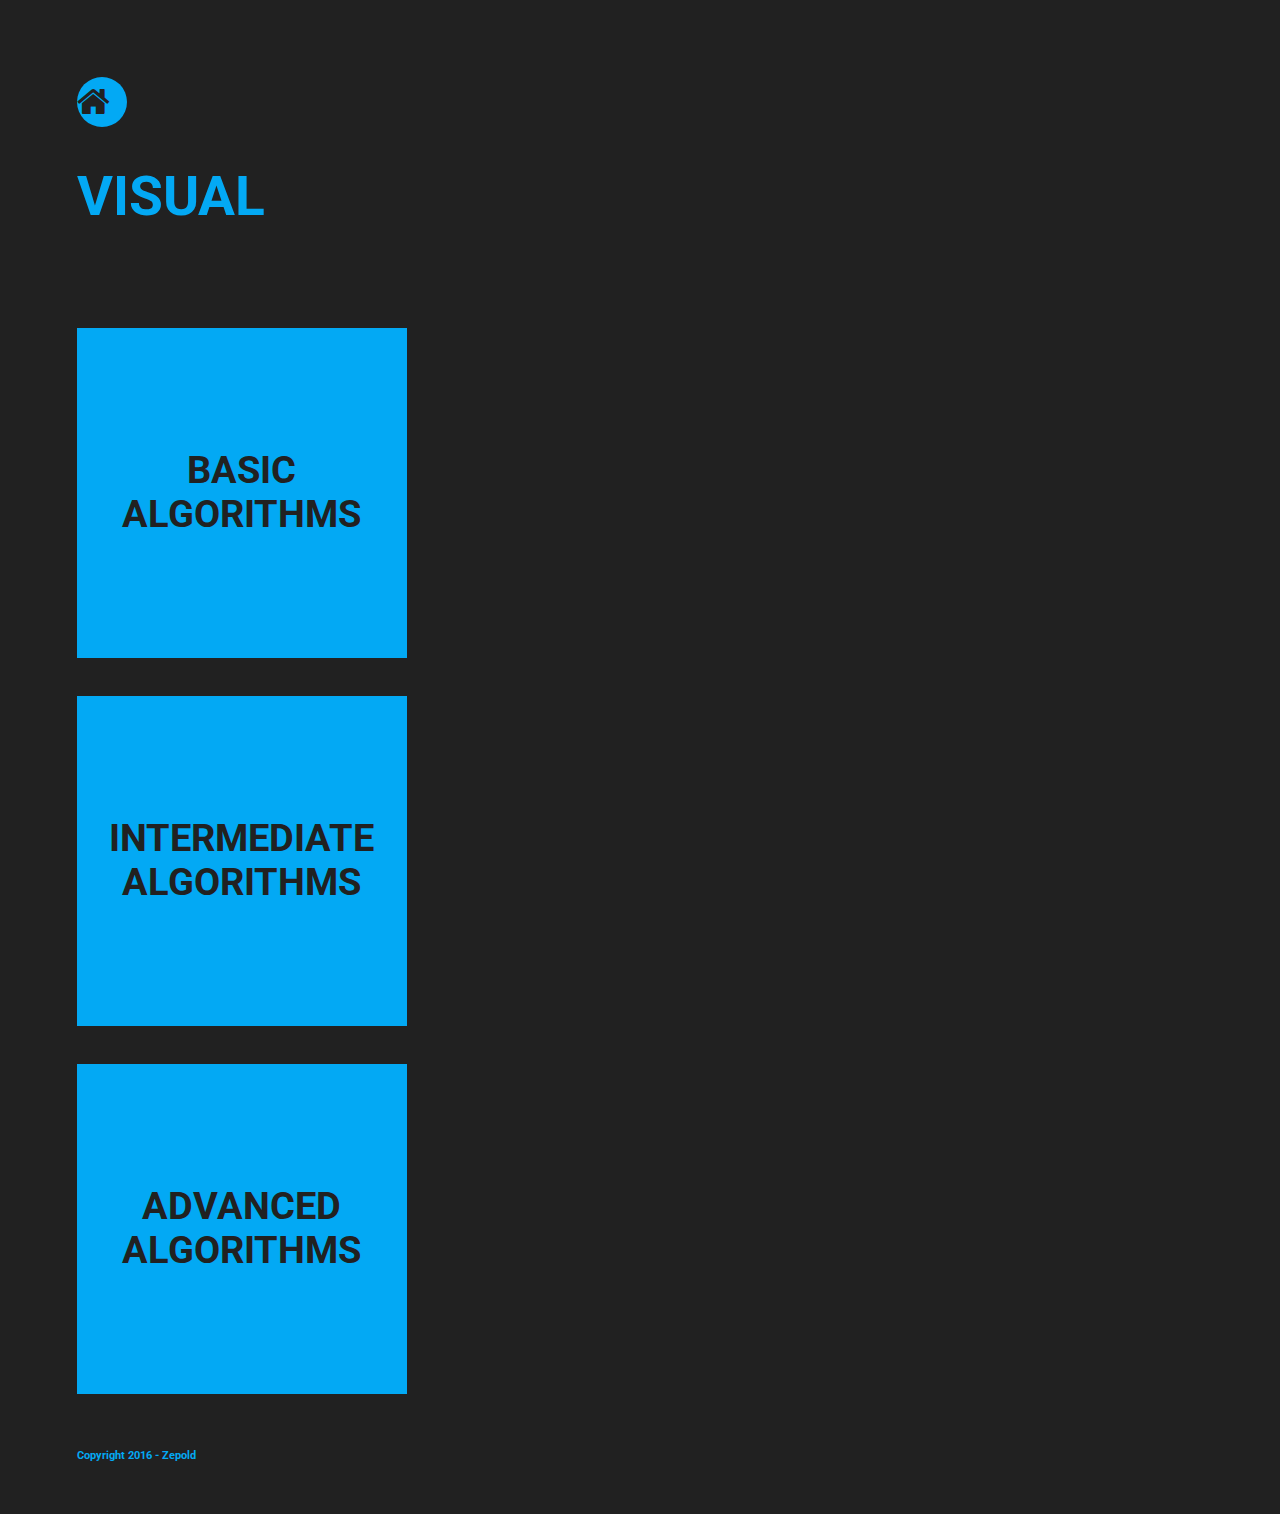
<file: index.html>
<!DOCTYPE html>
<html>
  <head>
    <meta charset="utf-8">
    <title>Visual FreeCodeCamp challanges</title>
    <link rel="stylesheet" href="assets/css/normalize.css">
    <link rel="stylesheet" href="https://maxcdn.bootstrapcdn.com/bootstrap/3.3.6/css/bootstrap.min.css" integrity="sha384-1q8mTJOASx8j1Au+a5WDVnPi2lkFfwwEAa8hDDdjZlpLegxhjVME1fgjWPGmkzs7" crossorigin="anonymous">
    <link rel="stylesheet" href="assets/css/font-awesome.min.css">
    <link rel="stylesheet" href="assets/css/master.css">
    <script src="https://ajax.googleapis.com/ajax/libs/jquery/1.12.4/jquery.min.js"></script>
    <script src="https://maxcdn.bootstrapcdn.com/bootstrap/3.3.6/js/bootstrap.min.js" integrity="sha384-0mSbJDEHialfmuBBQP6A4Qrprq5OVfW37PRR3j5ELqxss1yVqOtnepnHVP9aJ7xS" crossorigin="anonymous"></script>
    <script src="assets/js/main.js"></script>
  </head>
  <body>
    <div class="container-fluid">
      <div class="row">
        <div class="col-sm-1 col-md-1">
          <div class="col-sm-1 col-md-1">
            <a href="index.html">
              <div class="homeIconBtn text-center">
                <i class="fa fa-home homeIcon"></i>
              </div>
            </a>
          </div>
        </div>
      </div> <!-- First Row -->
      <div class="row-fluid">
        <h1 id="homepageTitle" class="text-center">VISUAL</h1>
        <div class="col-sm-4 col-md-4">
          <div class="catagory-card center-block">
            <a href="BasicAlgorithm/BasicIndex.html">
              <p class="cardTitle">BASIC<br>ALGORITHMS</p>
            <a/>
          </div>
        </div>
        <div class="col-sm-4 col-md-4">
          <div class="catagory-card center-block">
            <a href="IntermediateAlgorithm/IntermediateIndex.html">
              <p class="cardTitle">INTERMEDIATE<br>ALGORITHMS</p>
            </a>
          </div>
        </div>
        <div class="col-sm-4 col-md-4">
          <div class="catagory-card center-block">
            <a href="AdvancedAlgorithm/AdvancedIndex.html">
              <p class="cardTitle">ADVANCED<br>ALGORITHMS</p>
            </a>
          </div>
        </div>
      </div> <!-- Second Row -->
      <h6 class="text-center cpywrt">Copyright 2016 - Zepold</h6>
    </div> <!-- Container -->
  </body>
</html>
</file>
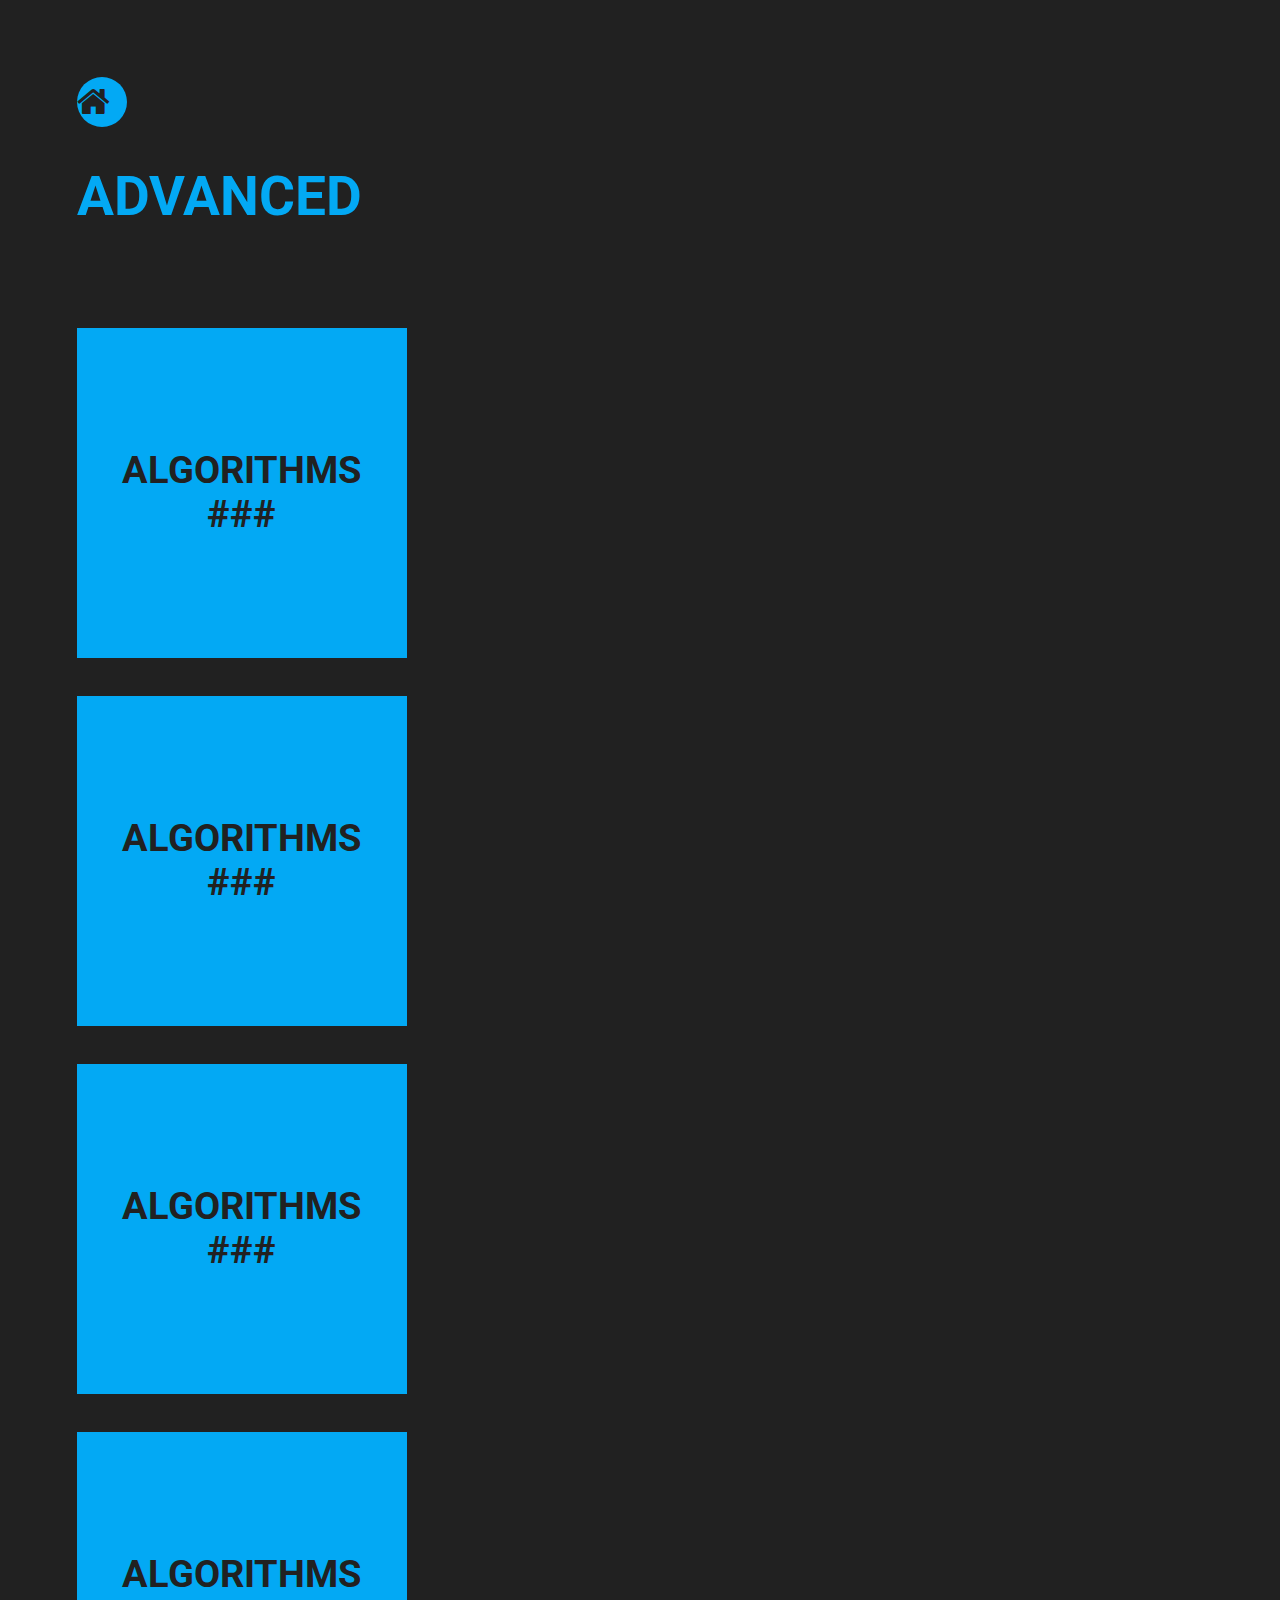
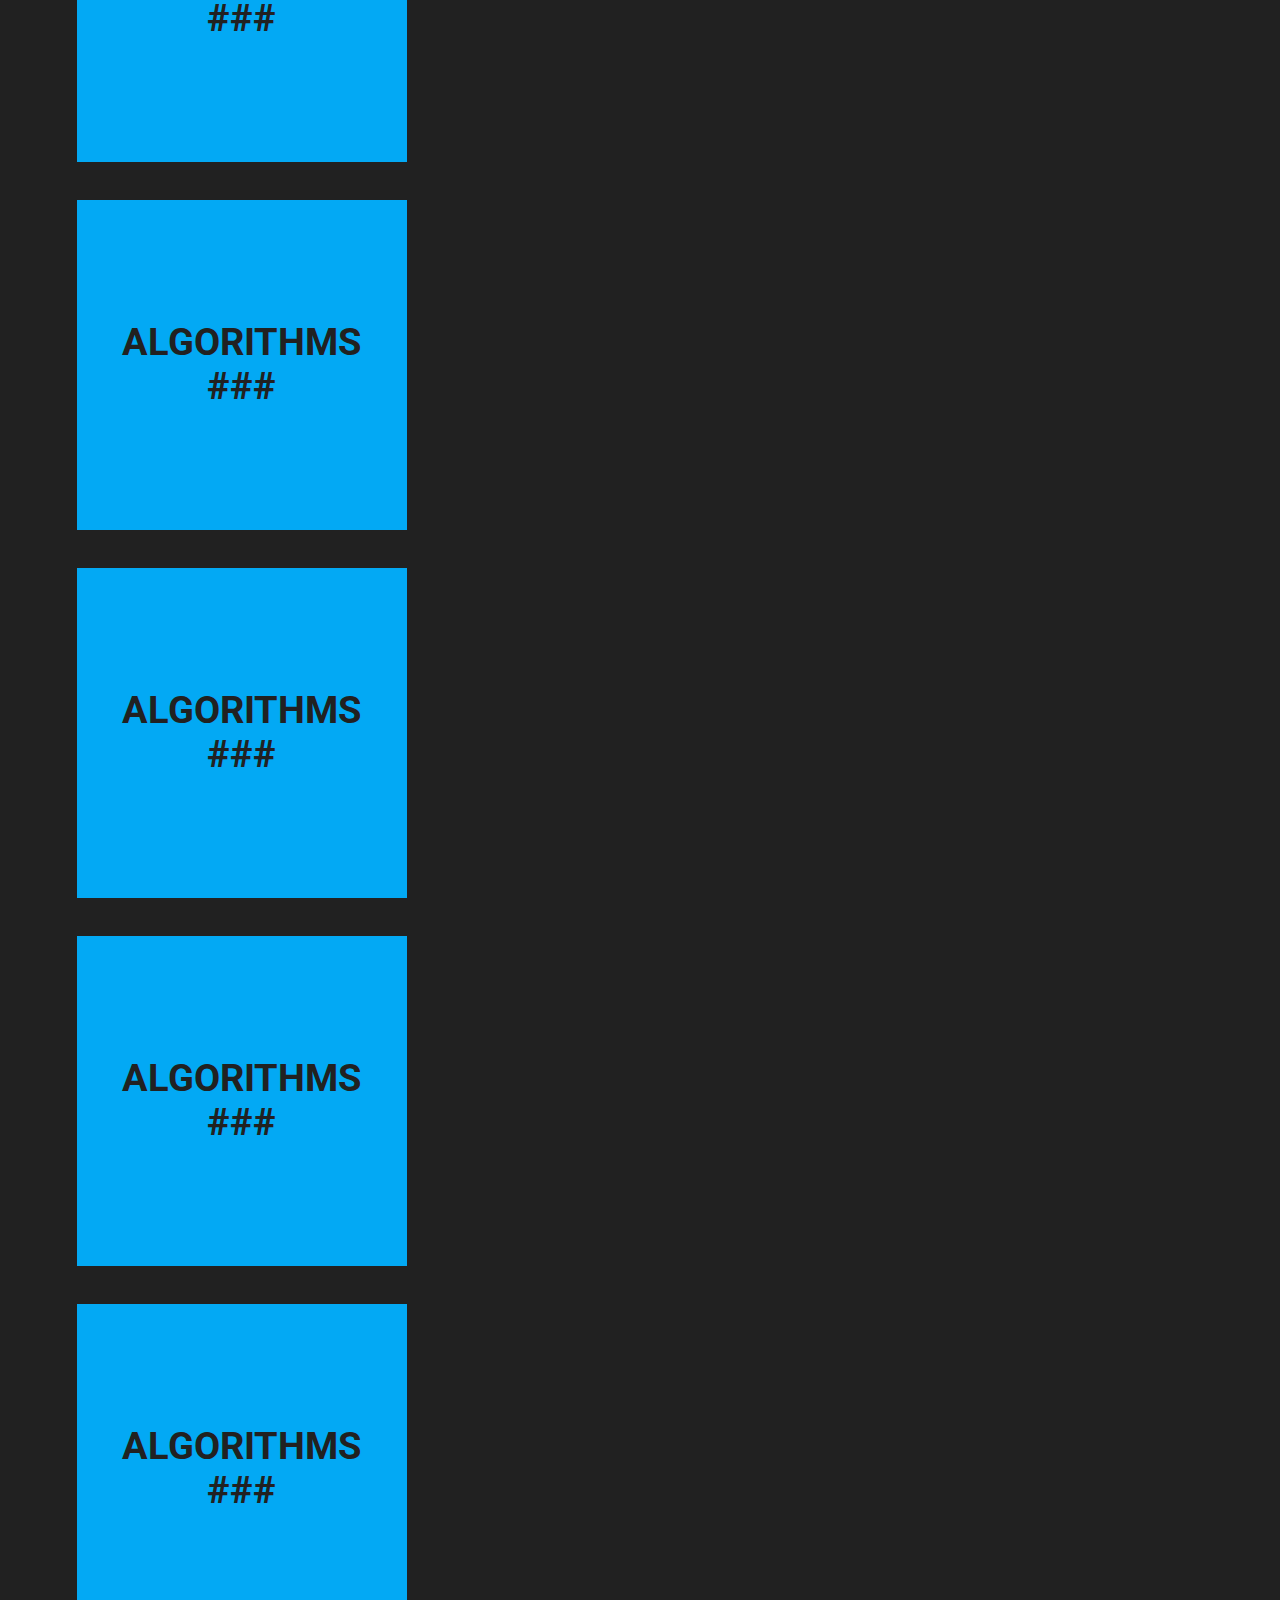
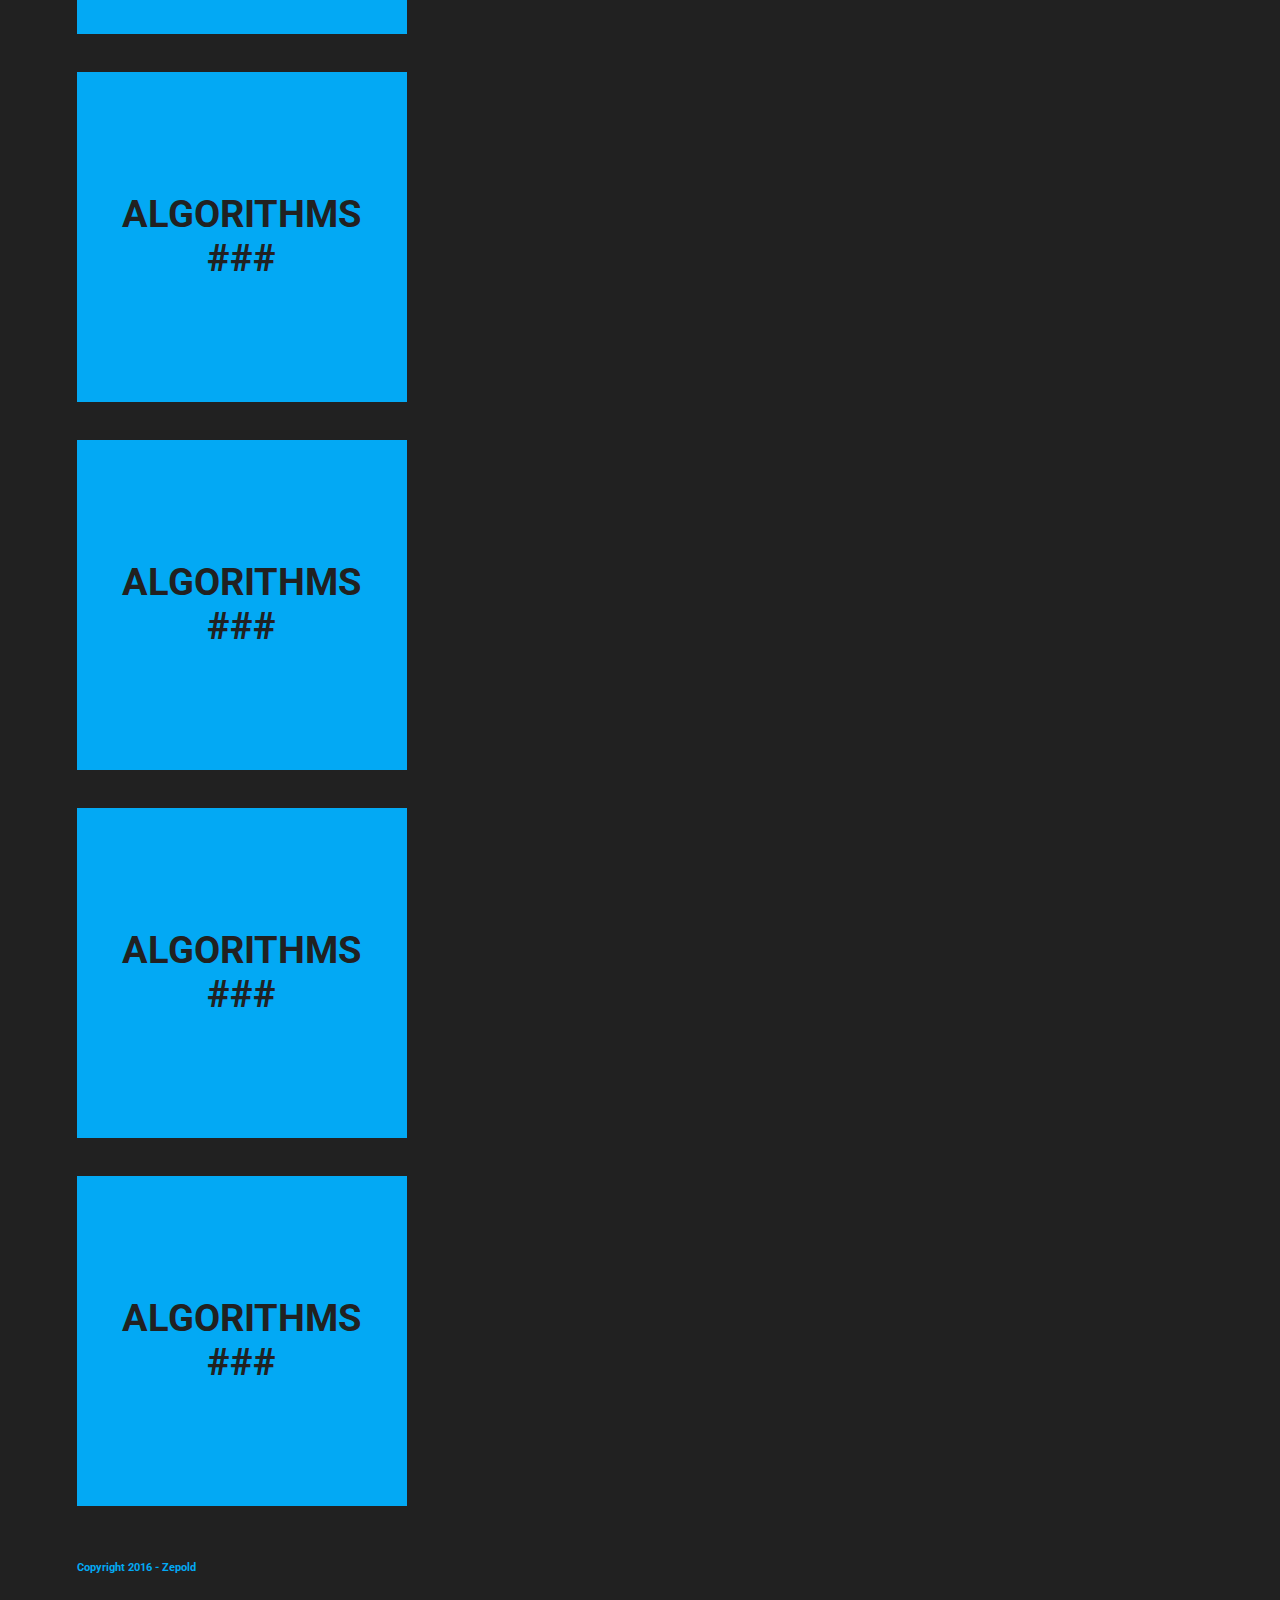
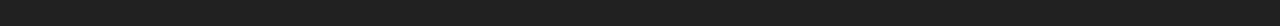
<file: AdvancedAlgorithm/AdvancedIndex.html>
<!DOCTYPE html>
<html>
  <head>
    <meta charset="utf-8">
    <title>Visual FreeCodeCamp challanges</title>
    <link rel="stylesheet" href="../assets/css/normalize.css">
    <link rel="stylesheet" href="https://maxcdn.bootstrapcdn.com/bootstrap/3.3.6/css/bootstrap.min.css" integrity="sha384-1q8mTJOASx8j1Au+a5WDVnPi2lkFfwwEAa8hDDdjZlpLegxhjVME1fgjWPGmkzs7" crossorigin="anonymous">
    <link rel="stylesheet" href="../assets/css/font-awesome.min.css">
    <link rel="stylesheet" href="../assets/css/master.css">
    <script src="https://ajax.googleapis.com/ajax/libs/jquery/1.12.4/jquery.min.js"></script>
    <script src="https://maxcdn.bootstrapcdn.com/bootstrap/3.3.6/js/bootstrap.min.js" integrity="sha384-0mSbJDEHialfmuBBQP6A4Qrprq5OVfW37PRR3j5ELqxss1yVqOtnepnHVP9aJ7xS" crossorigin="anonymous"></script>
    <script src="../assets/js/main.js"></script>
  </head>
  <body>
    <div class="container-fluid">
      <div class="row">
        <div class="col-md-1">
          <div class="col-md-1">
            <a href="../index.html">
              <div class="homeIconBtn text-center">
                <i class="fa fa-home homeIcon"></i>
              </div>
            </a>
          </div>
        </div>
      </div> <!-- First Row -->

      <div class="row-fluid">
        <h1 id="homepageTitle" class="text-center">ADVANCED</h1>
        <div class="col-sm-4 col-md-4">
          <div class="catagory-card center-block">
            <a href="BasicAlgorithm/BasicIndex.html">
              <p class="cardTitle">ALGORITHMS<br>###</p>
            </a>
          </div>
        </div>
        <div class="col-sm-4 col-md-4">
          <div class="catagory-card center-block">
            <a href="BasicAlgorithm/BasicIndex.html">
              <p class="cardTitle">ALGORITHMS<br>###</p>
            </a>
          </div>
        </div>
        <div class="col-sm-4 col-md-4">
          <div class="catagory-card center-block">
            <a href="BasicAlgorithm/BasicIndex.html">
              <p class="cardTitle">ALGORITHMS<br>###</p>
            </a>
          </div>
        </div>
        <div class="col-sm-4 col-md-4">
          <div class="catagory-card center-block">
            <a href="BasicAlgorithm/BasicIndex.html">
              <p class="cardTitle">ALGORITHMS<br>###</p>
            </a>
          </div>
        </div>
        <div class="col-sm-4 col-md-4">
          <div class="catagory-card center-block">
            <a href="BasicAlgorithm/BasicIndex.html">
              <p class="cardTitle">ALGORITHMS<br>###</p>
            </a>
          </div>
        </div>
        <div class="col-sm-4 col-md-4">
          <div class="catagory-card center-block">
            <a href="BasicAlgorithm/BasicIndex.html">
              <p class="cardTitle">ALGORITHMS<br>###</p>
            </a>
          </div>
        </div>
        <div class="col-sm-4 col-md-4">
          <div class="catagory-card center-block">
            <a href="BasicAlgorithm/BasicIndex.html">
              <p class="cardTitle">ALGORITHMS<br>###</p>
            </a>
          </div>
        </div>
        <div class="col-sm-4 col-md-4">
          <div class="catagory-card center-block">
            <a href="BasicAlgorithm/BasicIndex.html">
              <p class="cardTitle">ALGORITHMS<br>###</p>
            </a>
          </div>
        </div>
        <div class="col-sm-4 col-md-4">
          <div class="catagory-card center-block">
            <a href="BasicAlgorithm/BasicIndex.html">
              <p class="cardTitle">ALGORITHMS<br>###</p>
            </a>
          </div>
        </div>
        <div class="col-sm-4 col-md-4">
          <div class="catagory-card center-block">
            <a href="BasicAlgorithm/BasicIndex.html">
              <p class="cardTitle">ALGORITHMS<br>###</p>
            </a>
          </div>
        </div>
        <div class="col-sm-4 col-md-4">
          <div class="catagory-card center-block">
            <a href="BasicAlgorithm/BasicIndex.html">
              <p class="cardTitle">ALGORITHMS<br>###</p>
            </a>
          </div>
        </div>
        <div class="col-sm-4 col-md-4">
          <div class="catagory-card center-block">
            <a href="BasicAlgorithm/BasicIndex.html">
              <p class="cardTitle">ALGORITHMS<br>###</p>
            </a>
          </div>
        </div>
      </div> <!-- Second Row -->
      <h6 class="text-center cpywrt">Copyright 2016 - Zepold</h6>
    </div> <!-- Container -->
  </body>
</html>
</file>
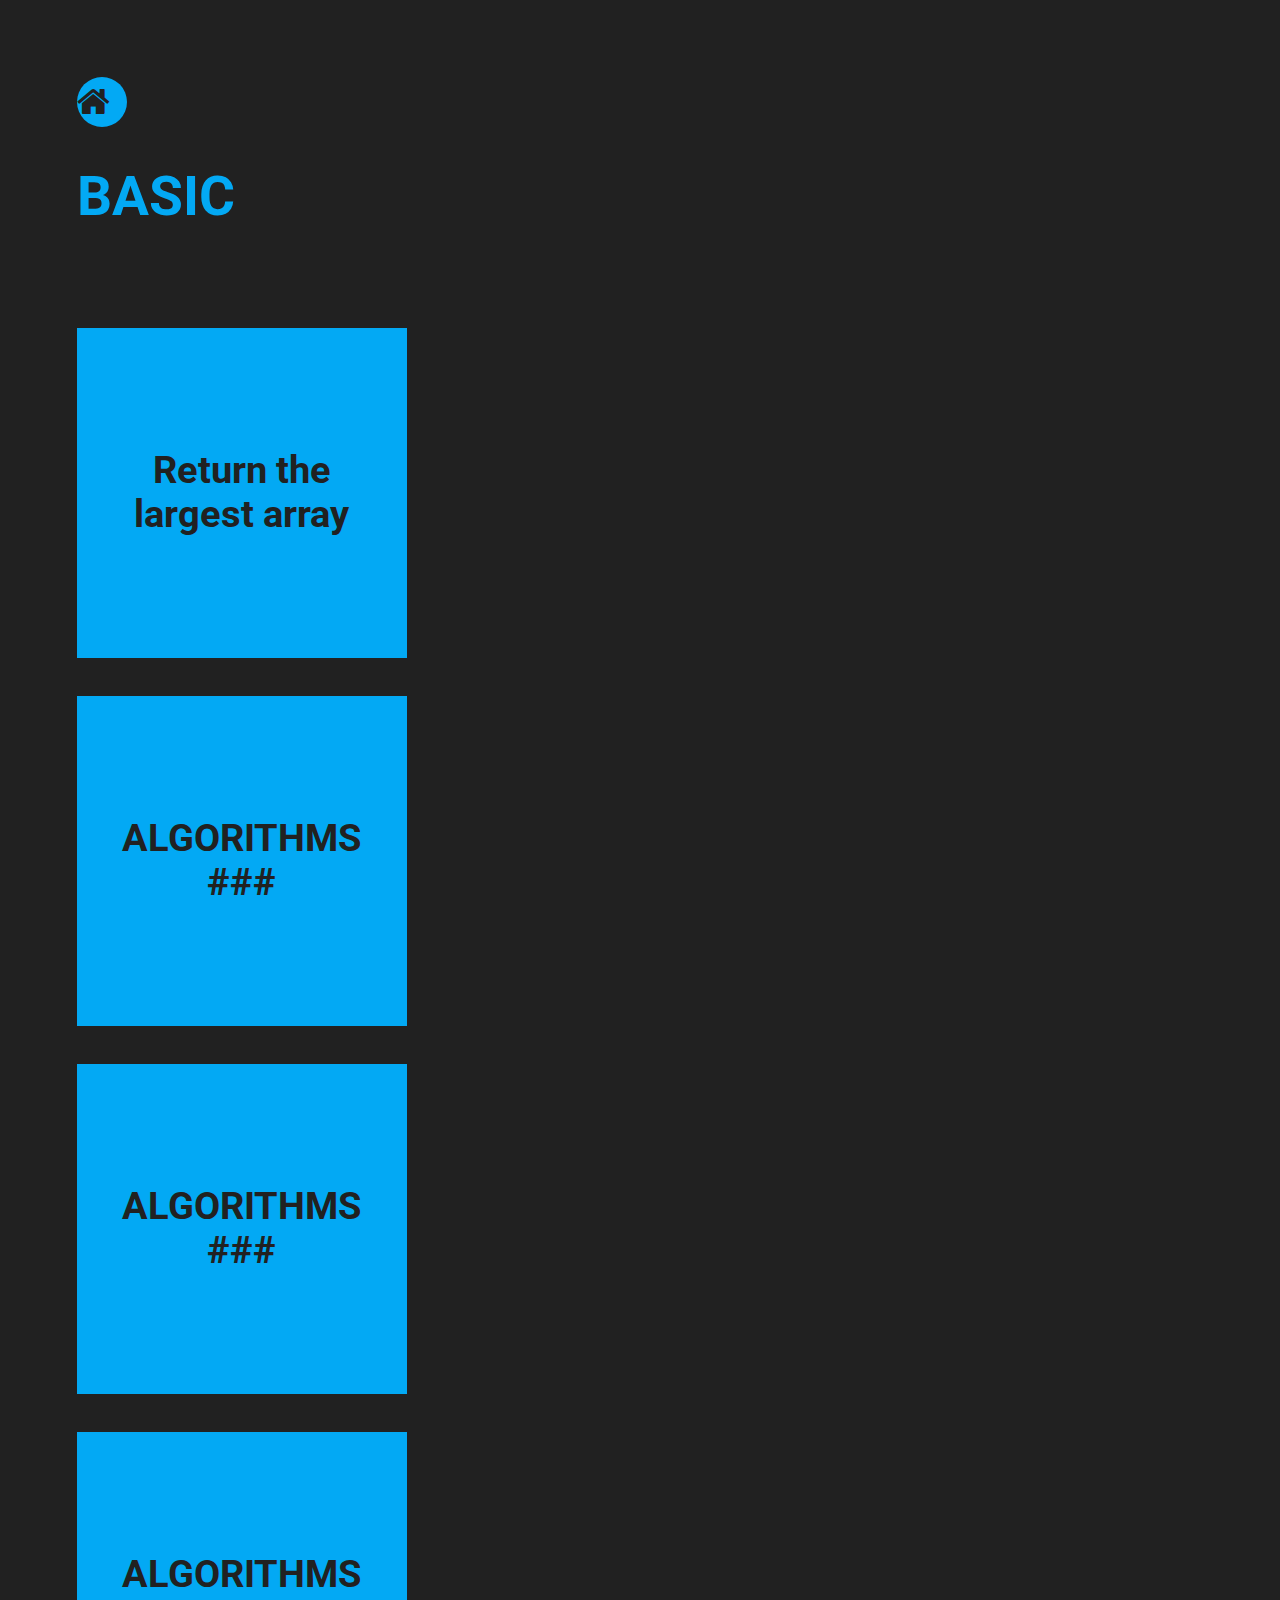
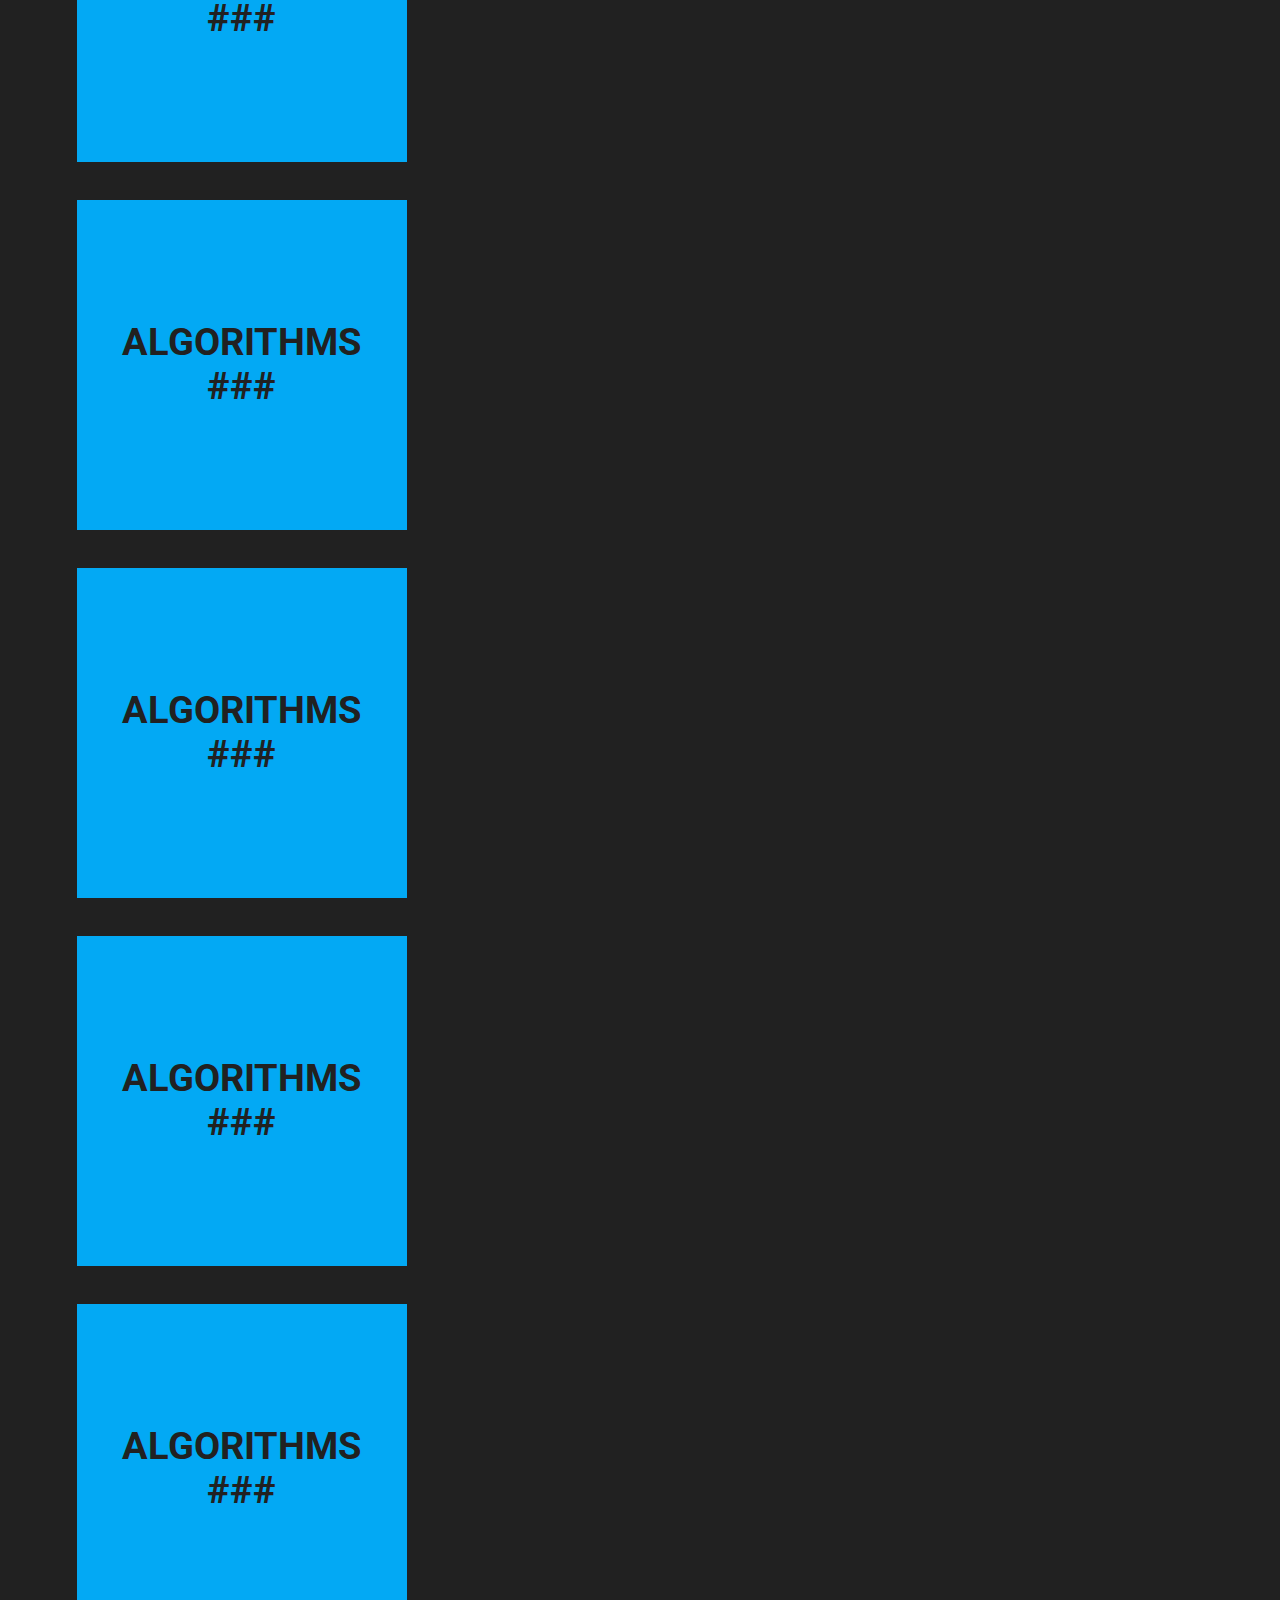
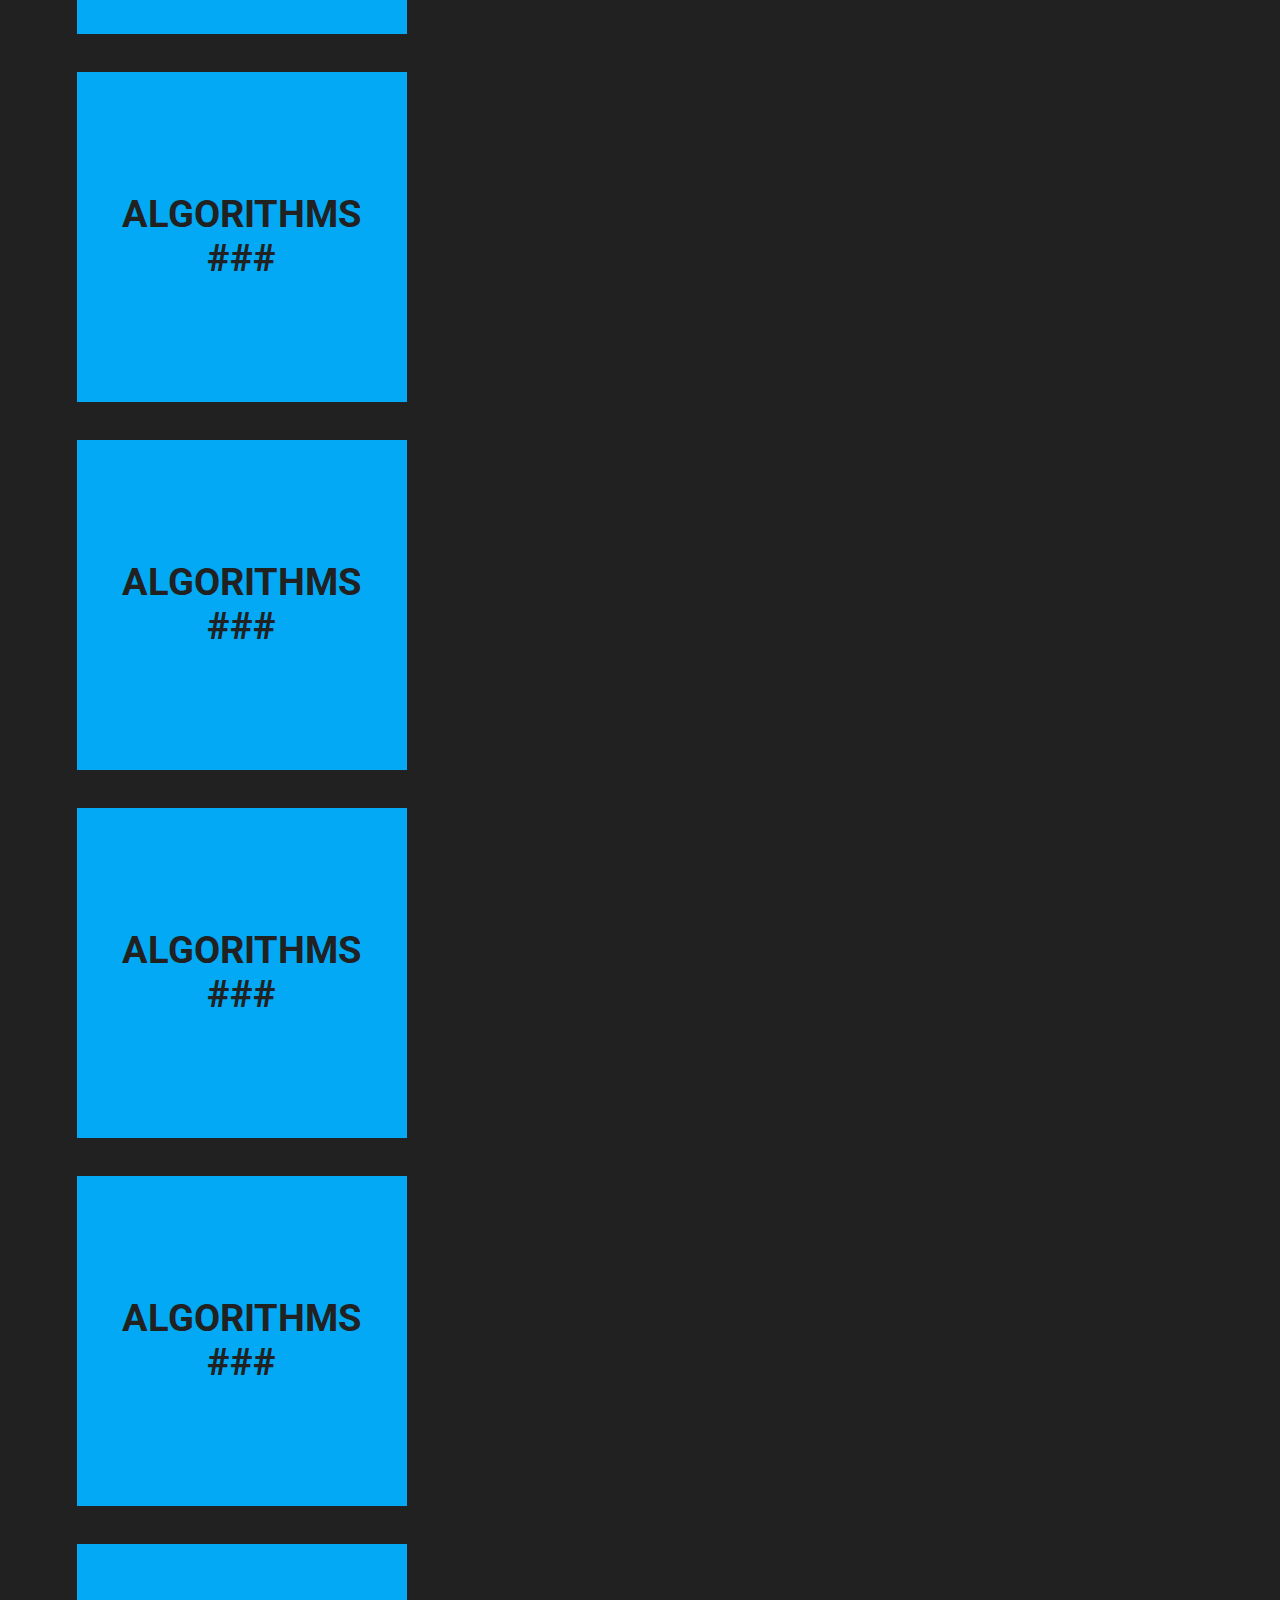
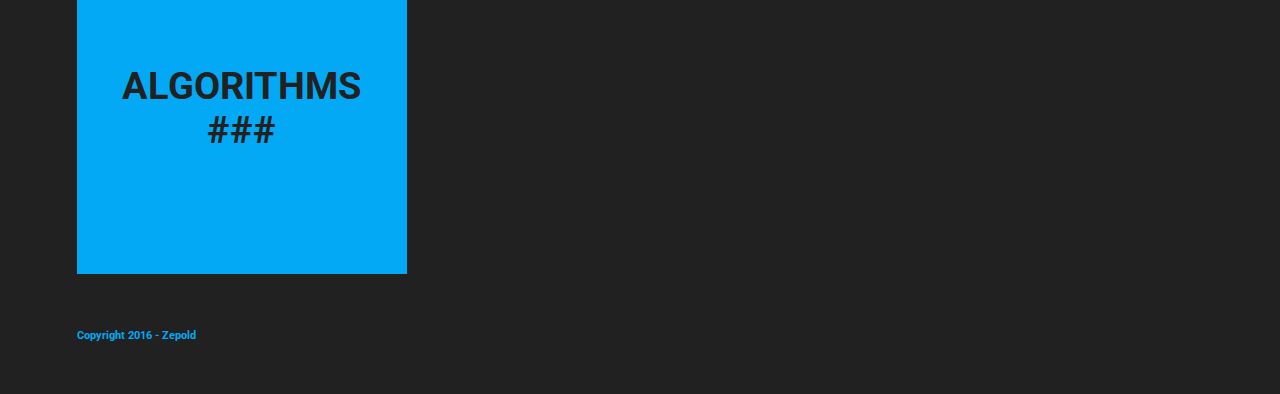
<file: BasicAlgorithm/BasicIndex.html>
<!DOCTYPE html>
<html>
  <head>
    <meta charset="utf-8">
    <title>Visual FreeCodeCamp challanges</title>
    <link rel="stylesheet" href="../assets/css/normalize.css">
    <link rel="stylesheet" href="https://maxcdn.bootstrapcdn.com/bootstrap/3.3.6/css/bootstrap.min.css" integrity="sha384-1q8mTJOASx8j1Au+a5WDVnPi2lkFfwwEAa8hDDdjZlpLegxhjVME1fgjWPGmkzs7" crossorigin="anonymous">
    <link rel="stylesheet" href="../assets/css/font-awesome.min.css">
    <link rel="stylesheet" href="../assets/css/master.css">
    <script src="https://ajax.googleapis.com/ajax/libs/jquery/1.12.4/jquery.min.js"></script>
    <script src="https://maxcdn.bootstrapcdn.com/bootstrap/3.3.6/js/bootstrap.min.js" integrity="sha384-0mSbJDEHialfmuBBQP6A4Qrprq5OVfW37PRR3j5ELqxss1yVqOtnepnHVP9aJ7xS" crossorigin="anonymous"></script>
    <script src="../assets/js/main.js"></script>
  </head>
  <body>
    <div class="container-fluid">
      <div class="row">
        <div class="col-md-1">
          <div class="col-md-1">
            <a href="../index.html">
              <div class="homeIconBtn text-center">
                <i class="fa fa-home homeIcon"></i>
              </div>
            </a>
          </div>
        </div>
      </div> <!-- First Row -->

      <div class="row-fluid">
        <h1 id="homepageTitle" class="text-center">BASIC</h1>
        <div class="col-sm-4 col-md-4">
          <div class="catagory-card center-block">
            <a href="ArrayReturnLargest/arrayreturnlargest.html">
              <p class="cardTitle">Return the<br>largest array</p>
            </a>
          </div>
        </div>
        <div class="col-sm-4 col-md-4">
          <div class="catagory-card center-block">
            <a href="BasicAlgorithm/BasicIndex.html">
              <p class="cardTitle">ALGORITHMS<br>###</p>
            </a>
          </div>
        </div>
        <div class="col-sm-4 col-md-4">
          <div class="catagory-card center-block">
            <a href="BasicAlgorithm/BasicIndex.html">
              <p class="cardTitle">ALGORITHMS<br>###</p>
            </a>
          </div>
        </div>
        <div class="col-sm-4 col-md-4">
          <div class="catagory-card center-block">
            <a href="BasicAlgorithm/BasicIndex.html">
              <p class="cardTitle">ALGORITHMS<br>###</p>
            </a>
          </div>
        </div>
        <div class="col-sm-4 col-md-4">
          <div class="catagory-card center-block">
            <a href="BasicAlgorithm/BasicIndex.html">
              <p class="cardTitle">ALGORITHMS<br>###</p>
            </a>
          </div>
        </div>
        <div class="col-sm-4 col-md-4">
          <div class="catagory-card center-block">
            <a href="BasicAlgorithm/BasicIndex.html">
              <p class="cardTitle">ALGORITHMS<br>###</p>
            </a>
          </div>
        </div>
        <div class="col-sm-4 col-md-4">
          <div class="catagory-card center-block">
            <a href="BasicAlgorithm/BasicIndex.html">
              <p class="cardTitle">ALGORITHMS<br>###</p>
            </a>
          </div>
        </div>
        <div class="col-sm-4 col-md-4">
          <div class="catagory-card center-block">
            <a href="BasicAlgorithm/BasicIndex.html">
              <p class="cardTitle">ALGORITHMS<br>###</p>
            </a>
          </div>
        </div>
        <div class="col-sm-4 col-md-4">
          <div class="catagory-card center-block">
            <a href="BasicAlgorithm/BasicIndex.html">
              <p class="cardTitle">ALGORITHMS<br>###</p>
            </a>
          </div>
        </div>
        <div class="col-sm-4 col-md-4">
          <div class="catagory-card center-block">
            <a href="BasicAlgorithm/BasicIndex.html">
              <p class="cardTitle">ALGORITHMS<br>###</p>
            </a>
          </div>
        </div>
        <div class="col-sm-4 col-md-4">
          <div class="catagory-card center-block">
            <a href="BasicAlgorithm/BasicIndex.html">
              <p class="cardTitle">ALGORITHMS<br>###</p>
            </a>
          </div>
        </div>
        <div class="col-sm-4 col-md-4">
          <div class="catagory-card center-block">
            <a href="BasicAlgorithm/BasicIndex.html">
              <p class="cardTitle">ALGORITHMS<br>###</p>
            </a>
          </div>
        </div>
        <div class="col-sm-12 col-md-12">
          <div class="catagory-card center-block">
            <a href="BasicAlgorithm/BasicIndex.html">
              <p class="cardTitle">ALGORITHMS<br>###</p>
            </a>
          </div>
        </div>
      </div> <!-- Second Row -->
      <h6 class="text-center cpywrt">Copyright 2016 - Zepold</h6>
    </div> <!-- Container -->
  </body>
</html>
</file>
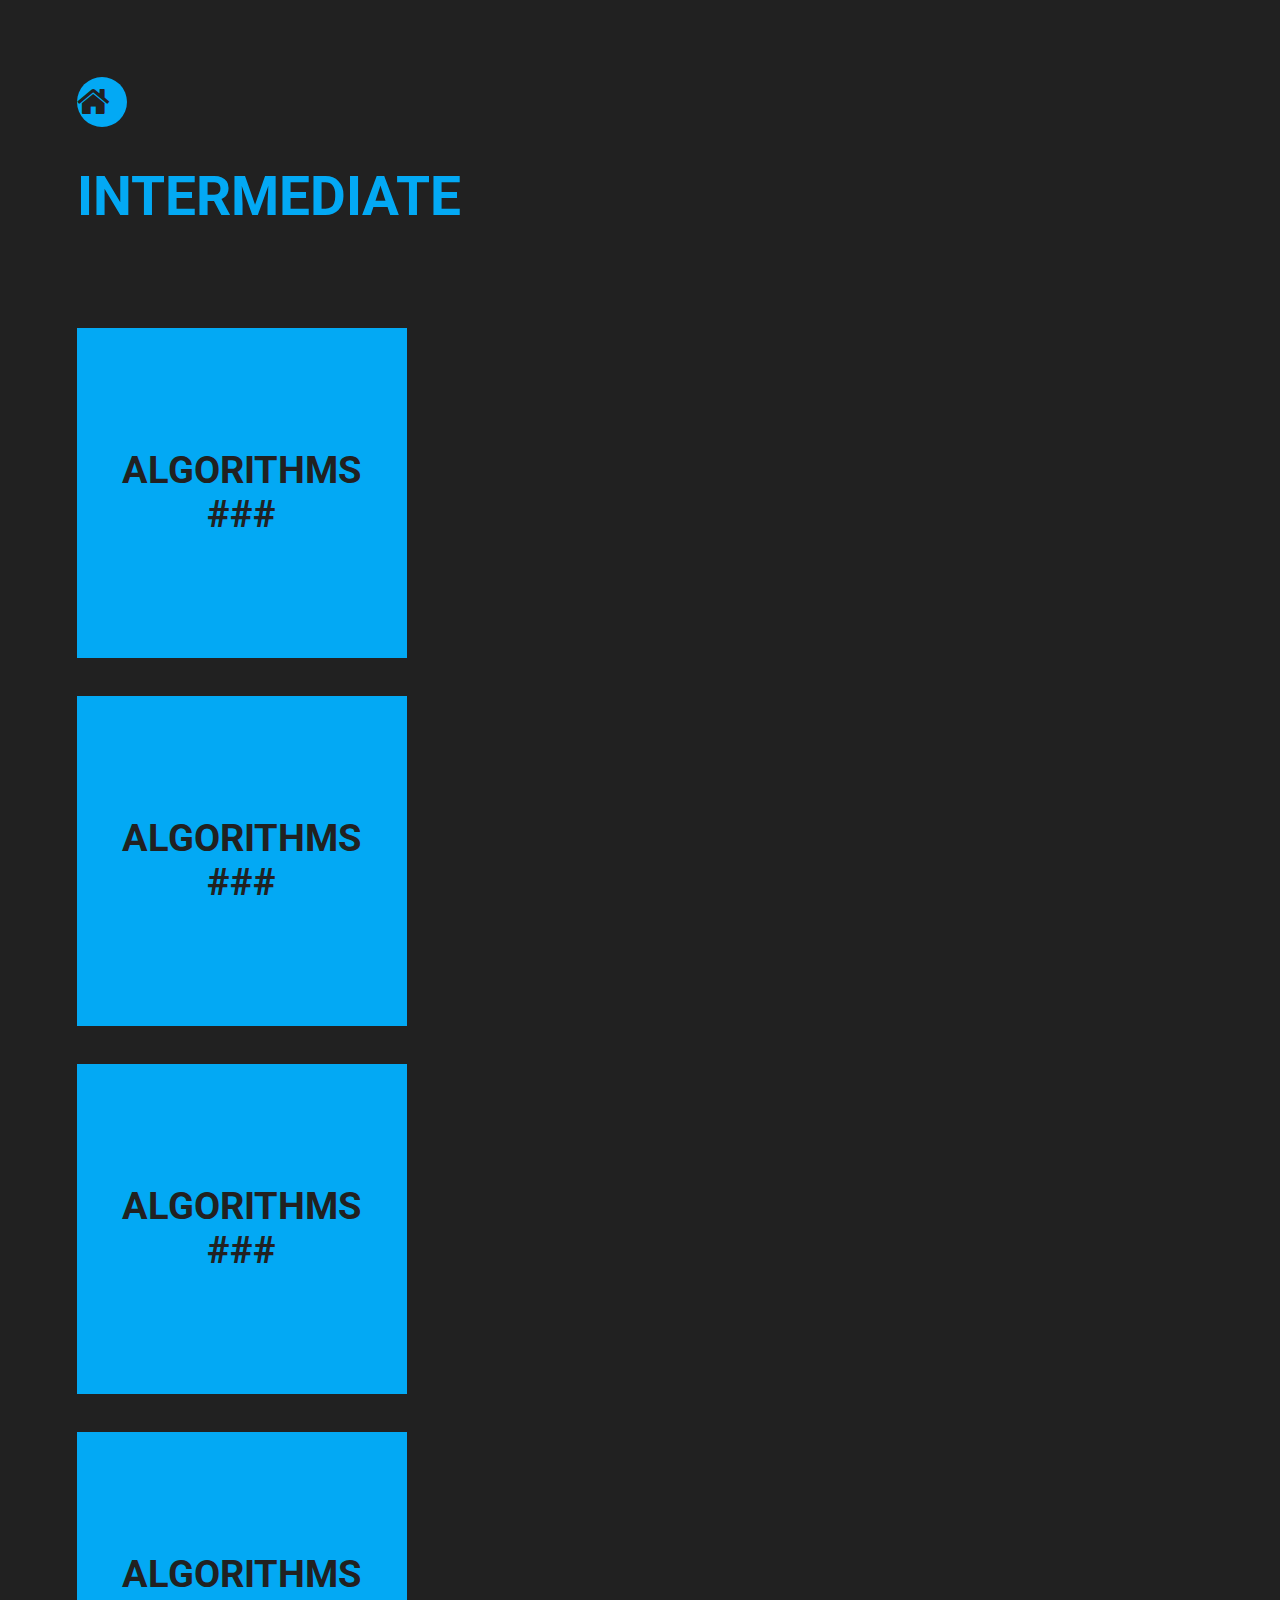
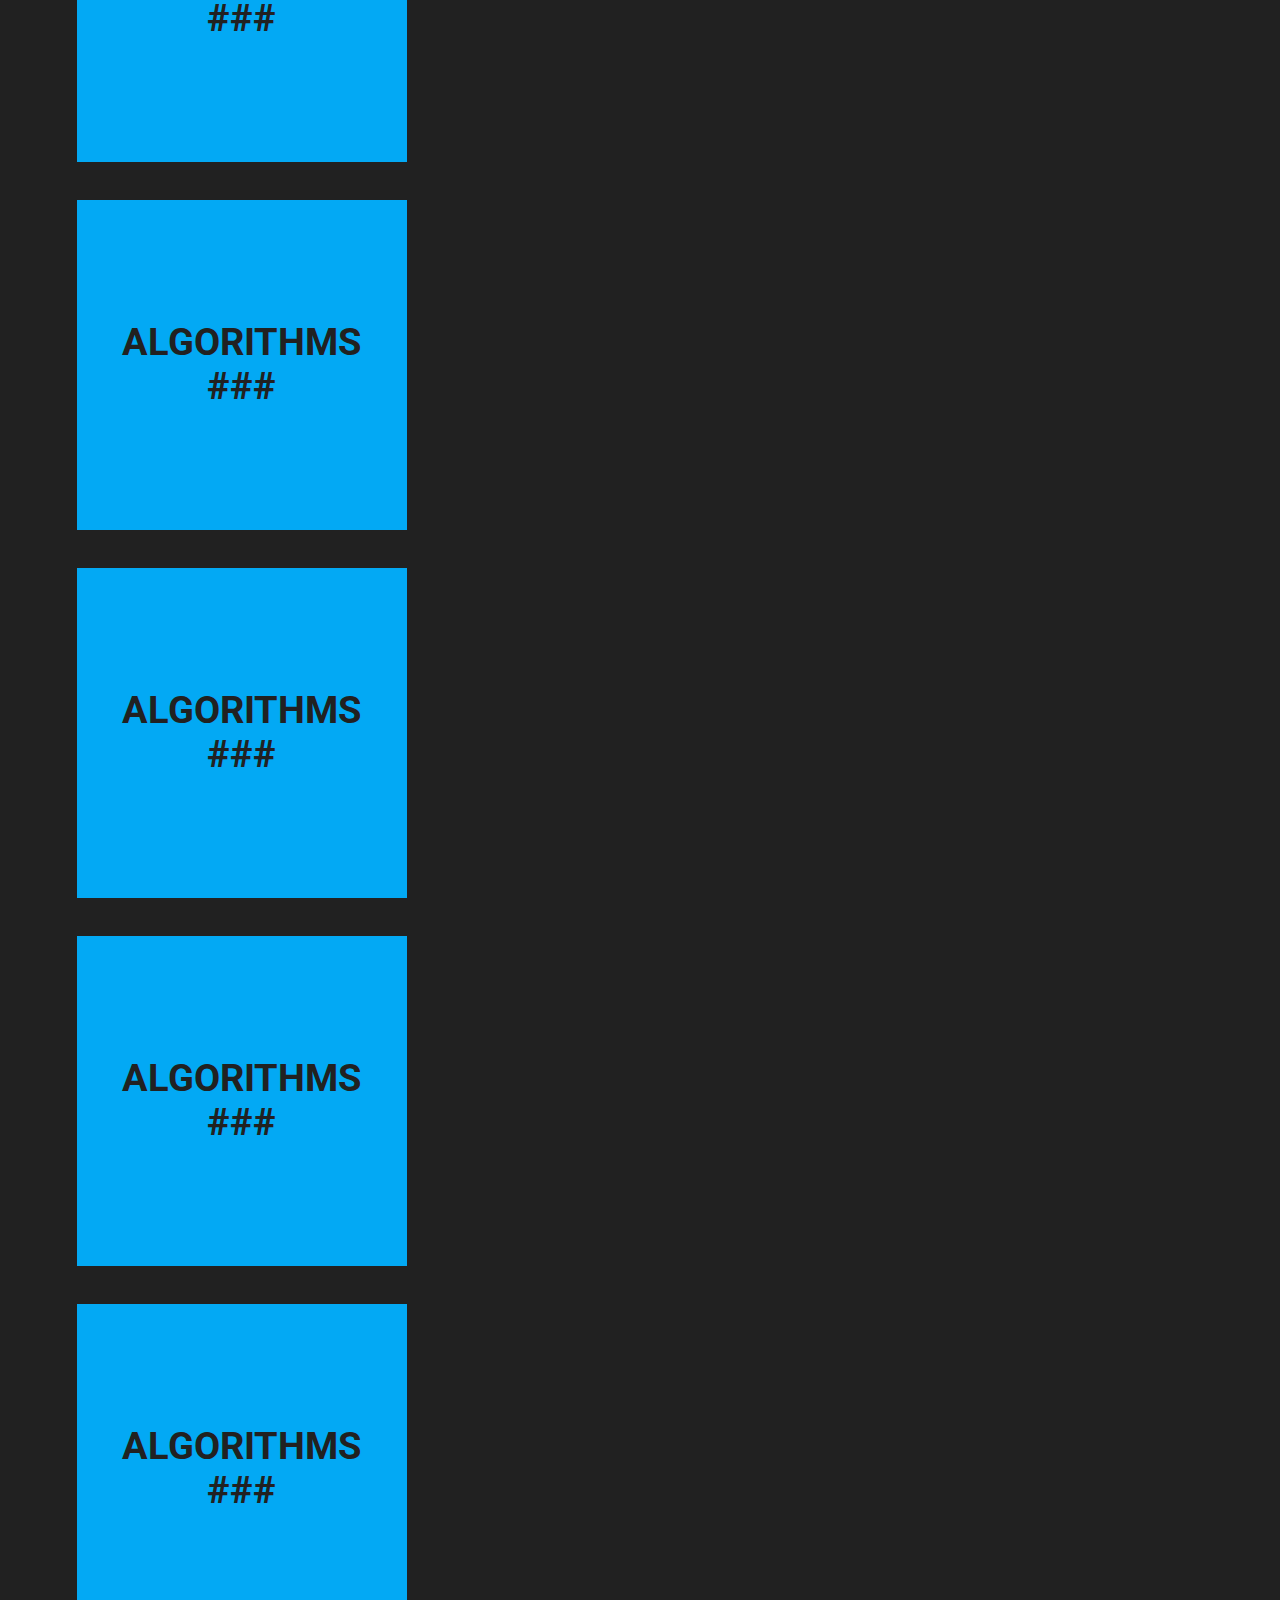
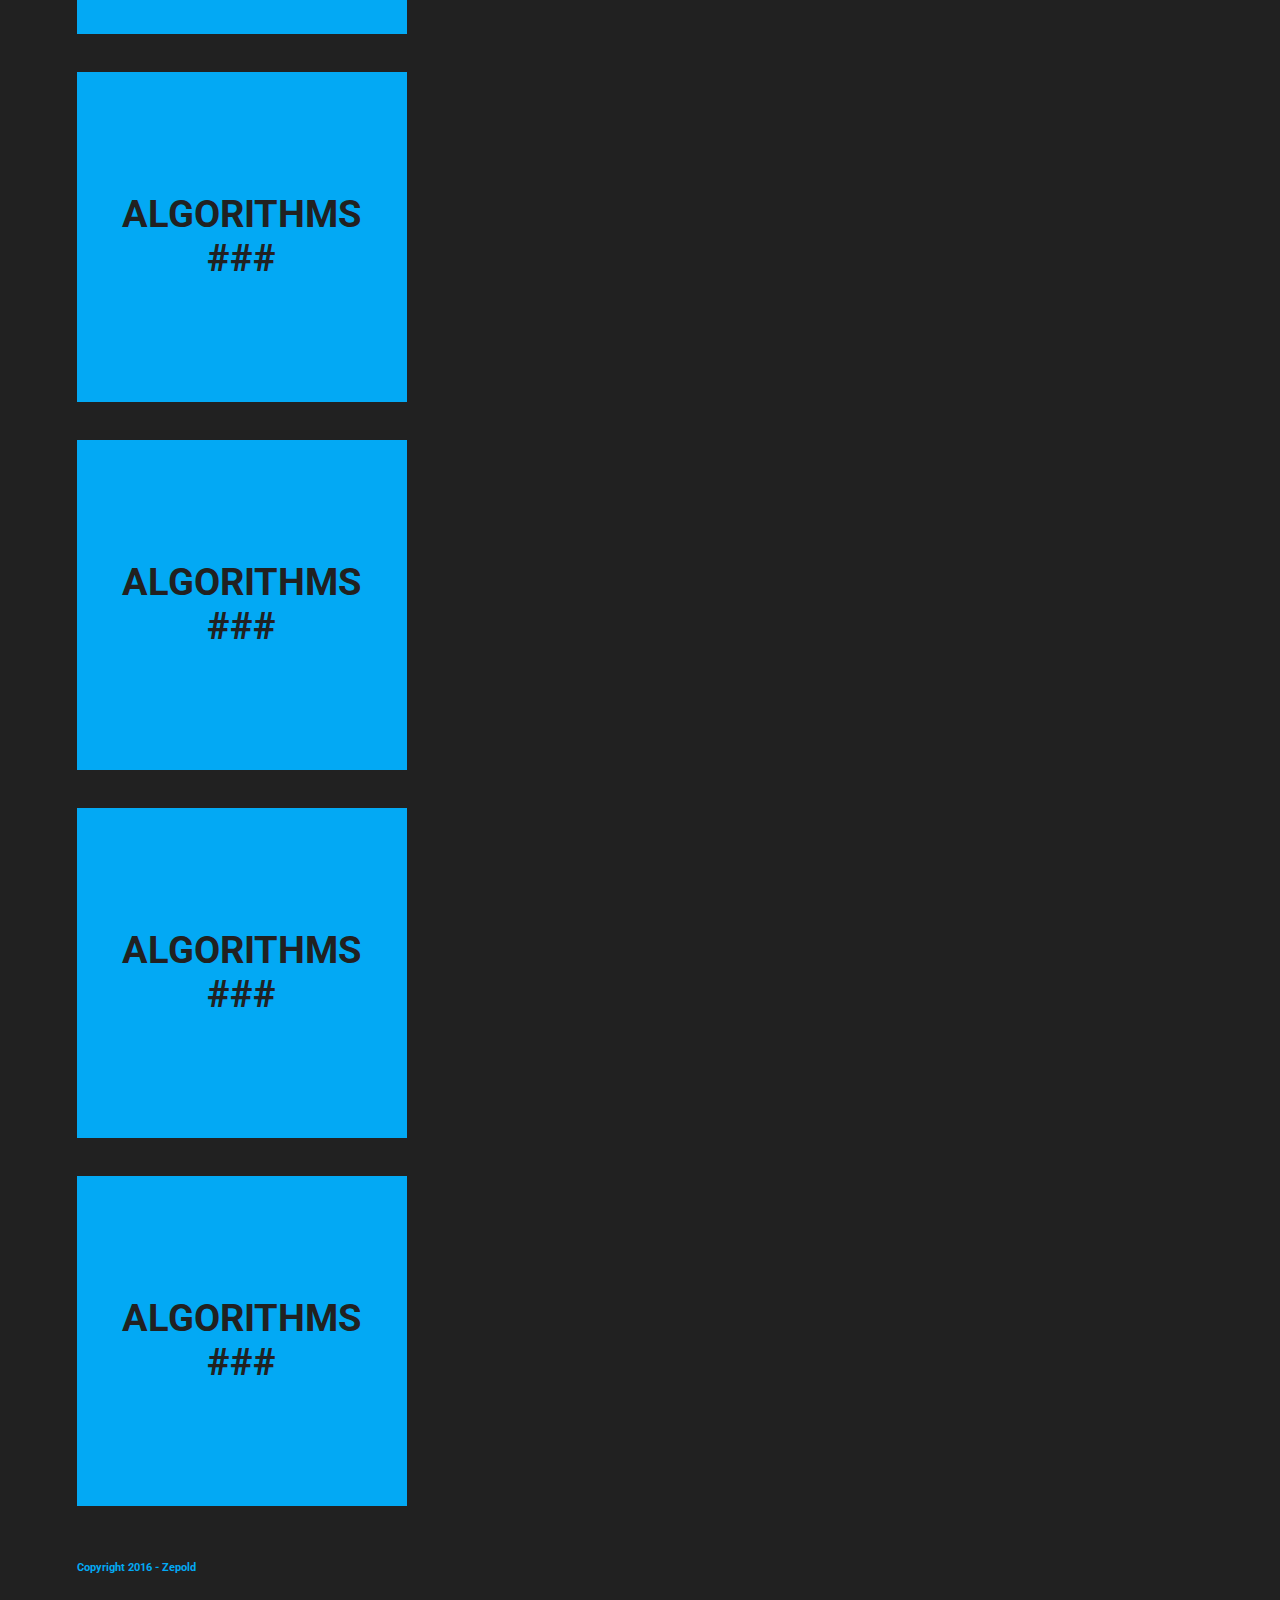
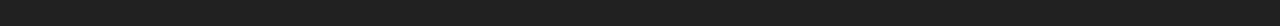
<file: IntermediateAlgorithm/IntermediateIndex.html>
<!DOCTYPE html>
<html>
  <head>
    <meta charset="utf-8">
    <title>Visual FreeCodeCamp challanges</title>
    <link rel="stylesheet" href="../assets/css/normalize.css">
    <link rel="stylesheet" href="https://maxcdn.bootstrapcdn.com/bootstrap/3.3.6/css/bootstrap.min.css" integrity="sha384-1q8mTJOASx8j1Au+a5WDVnPi2lkFfwwEAa8hDDdjZlpLegxhjVME1fgjWPGmkzs7" crossorigin="anonymous">
    <link rel="stylesheet" href="../assets/css/font-awesome.min.css">
    <link rel="stylesheet" href="../assets/css/master.css">
    <script src="https://ajax.googleapis.com/ajax/libs/jquery/1.12.4/jquery.min.js"></script>
    <script src="https://maxcdn.bootstrapcdn.com/bootstrap/3.3.6/js/bootstrap.min.js" integrity="sha384-0mSbJDEHialfmuBBQP6A4Qrprq5OVfW37PRR3j5ELqxss1yVqOtnepnHVP9aJ7xS" crossorigin="anonymous"></script>
    <script src="../assets/js/main.js"></script>
  </head>
  <body>
    <div class="container-fluid">
      <div class="row">
        <div class="col-md-1">
          <div class="col-md-1">
            <a href="../index.html">
              <div class="homeIconBtn text-center">
                <i class="fa fa-home homeIcon"></i>
              </div>
            </a>
          </div>
        </div>
      </div> <!-- First Row -->

      <div class="row-fluid">
        <h1 id="homepageTitle" class="text-center">INTERMEDIATE</h1>
        <div class="col-sm-4 col-md-4">
          <div class="catagory-card center-block">
            <a href="BasicAlgorithm/BasicIndex.html">
              <p class="cardTitle">ALGORITHMS<br>###</p>
            </a>
          </div>
        </div>
        <div class="col-sm-4 col-md-4">
          <div class="catagory-card center-block">
            <a href="BasicAlgorithm/BasicIndex.html">
              <p class="cardTitle">ALGORITHMS<br>###</p>
            </a>
          </div>
        </div>
        <div class="col-sm-4 col-md-4">
          <div class="catagory-card center-block">
            <a href="BasicAlgorithm/BasicIndex.html">
              <p class="cardTitle">ALGORITHMS<br>###</p>
            </a>
          </div>
        </div>
        <div class="col-sm-4 col-md-4">
          <div class="catagory-card center-block">
            <a href="BasicAlgorithm/BasicIndex.html">
              <p class="cardTitle">ALGORITHMS<br>###</p>
            </a>
          </div>
        </div>
        <div class="col-sm-4 col-md-4">
          <div class="catagory-card center-block">
            <a href="BasicAlgorithm/BasicIndex.html">
              <p class="cardTitle">ALGORITHMS<br>###</p>
            </a>
          </div>
        </div>
        <div class="col-sm-4 col-md-4">
          <div class="catagory-card center-block">
            <a href="BasicAlgorithm/BasicIndex.html">
              <p class="cardTitle">ALGORITHMS<br>###</p>
            </a>
          </div>
        </div>
        <div class="col-sm-4 col-md-4">
          <div class="catagory-card center-block">
            <a href="BasicAlgorithm/BasicIndex.html">
              <p class="cardTitle">ALGORITHMS<br>###</p>
            </a>
          </div>
        </div>
        <div class="col-sm-4 col-md-4">
          <div class="catagory-card center-block">
            <a href="BasicAlgorithm/BasicIndex.html">
              <p class="cardTitle">ALGORITHMS<br>###</p>
            </a>
          </div>
        </div>
        <div class="col-sm-4 col-md-4">
          <div class="catagory-card center-block">
            <a href="BasicAlgorithm/BasicIndex.html">
              <p class="cardTitle">ALGORITHMS<br>###</p>
            <a/>
          </div>
        </div>
        <div class="col-sm-4 col-md-4">
          <div class="catagory-card center-block">
            <a href="BasicAlgorithm/BasicIndex.html">
              <p class="cardTitle">ALGORITHMS<br>###</p>
            </a>
          </div>
        </div>
        <div class="col-sm-4 col-md-4">
          <div class="catagory-card center-block">
            <a href="BasicAlgorithm/BasicIndex.html">
              <p class="cardTitle">ALGORITHMS<br>###</p>
            </a>
          </div>
        </div>
        <div class="col-sm-4 col-md-4">
          <div class="catagory-card center-block">
            <a href="BasicAlgorithm/BasicIndex.html">
              <p class="cardTitle">ALGORITHMS<br>###</p>
            </a>
          </div>
        </div>
      </div> <!-- Second Row -->
      <h6 class="text-center cpywrt">Copyright 2016 - Zepold</h6>
    </div> <!-- Container -->
  </body>
</html>
</file>
<file: assets/css/master.css>
@import url(https://fonts.googleapis.com/css?family=Roboto:400,100,300,500);

/*Global*/
body, html {
  padding-top: 3%;
  padding-left: 3%;
  padding-right: 3%;
  width: 100%;
  height: 100%;
}

body {
  font-family: 'Roboto', sans-serif;
  font-weight: 100;
  background-color: #212121;
}

a:link, a:visited, a:active, a:hover{
  text-decoration: none;
}

/*Classes*/

.homeIconBtn {
  width: 50px;
  height: 50px;
  border-radius: 50px;
  background-color: #03A9F4;
}

.homeIcon {
  padding-top: 8px;
  font-size: 35px;
  color: #212121;
}


.catagory-card {
  height: 330px;
  width: 330px;
  background-color: #03A9F4;
}

.cardTitle {
  font-size: 35px;
  font-weight: 400;
  text-align: center;
  padding-top: 130px;
  font-weight: bold;
  width: 100%;
  height: 100%;
  color: #212121
}

.cpywrt {
  padding-top: 30px;
  color: #03A9F4;
}

.workspace {
  width: 100%;
  height: 500px;
  background-color: white;
}

/*IDs*/
#homepageTitle {
  color: #03A9F4;
  margin-bottom: 115px;
}

#homepageTitle-workspace {
  color: #03A9F4;
  margin-bottom: 40px;
}

/*Screen Resolutions*/

@media screen and (max-width: 736px) {
  .catagory-card {
    width: 240px;
  }
}

/*When screen is at extra small*/
@media screen and (max-width: 767px) {
  body, html {
    padding-left: 0;
    padding-right: 0;
  }

  .catagory-card {
    height: 200px;
    margin-bottom: 25px;
  }

  .cardTitle {
    padding-top: 75px;
    font-size: 23px;
  }

  #homepageTitle {
    margin-bottom: 25px;
    font-size: 32px;
  }
}

/*When screen is at small*/
@media screen and (min-width: 768px) {

  .catagory-card {
    height: 205px;
    width: 205px;
    margin-bottom: 25px;
  }

  .cardTitle {
    padding-top: 80px;
    font-size: 21px;
  }

  #homepageTitle {
    font-size: 40px;
    margin-bottom: 100px;
  }
}

/*When screen is at medium*/
@media screen and (min-width: 992px) {
  .catagory-card {
    height: 270px;
    width: 270px;
  }

  .cardTitle {
    padding-top: 100px;
    font-size: 30px;
  }

  #homepageTitle {
    font-size: 50px;
  }
}

/*When screen is at large*/
@media screen and (min-width: 1200px) {
  .catagory-card {
    height: 330px;
    width: 330px;
  }

  .cardTitle {
    padding-top: 120px;
    font-size: 38px;
  }

  #homepageTitle {
    font-size: 55px;
  }
}
</file>
